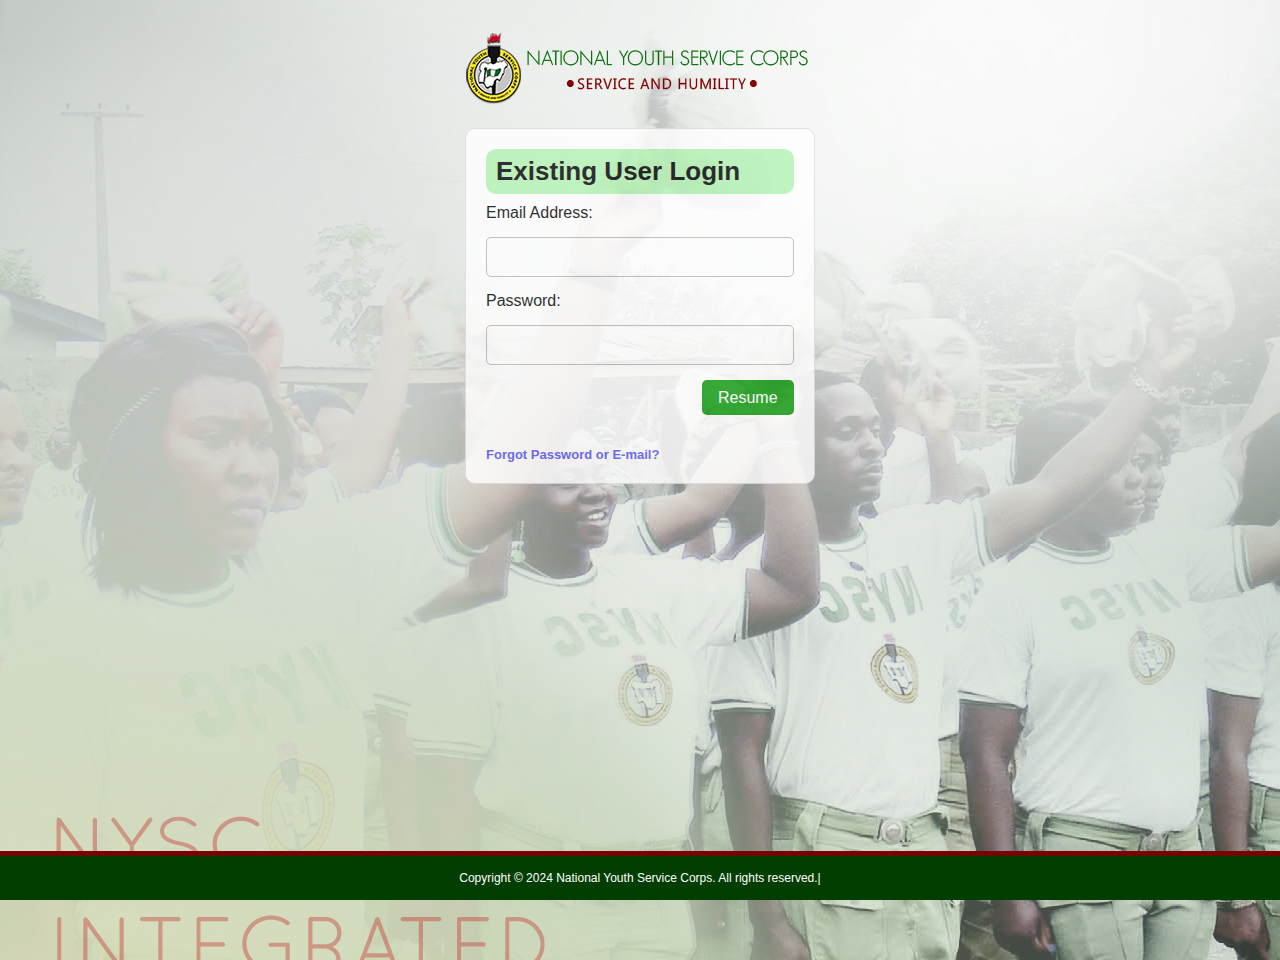
<file: login.html>
<!DOCTYPE html>
<html lang="en">

<head>
    <meta charset="UTF-8">
    <meta name="viewport" content="width=device-width, initial-scale=1.0">
    <title>login</title>
    <link rel="stylesheet" href="/Assets/css/login.css">
</head>

<body onload="changeBackgroundImage()">
    <section id="login">
        <div class="logocontainer">
            <img src="/Assets/Images/nysc banner logo.png" alt="">
        </div>
        <div class="main">
            <div class="formcontainer">
                <form action="">
                    <div class="existinguser">
                        <h1>Existing User Login</h1>
                    </div>
                    <label for="Email" class="emailaddress">
                        <p>
                          Email Address:
                        </p>
                        <input type="text" placeholder="" required>
                    </label>
                    <label for="Password" class="emailaddress">
                        <p>Password:</p>
                        <input type="password" placeholder="" required>
                    </label>
                    <div class="resume">
                        <button>Resume</button>
                    </div>
                    <div class="forget">
                        <a href="" class="">Forgot Password or E-mail?</a>
                    </div>
                </form>
            </div>
        </div>
    </section>
    <footer>
        <div class="">
            <p class="copyright">
                Copyright © 2024 National Youth Service Corps. All rights reserved.|
            </p>
        </div>
    </footer>
    <script src="/login.js"></script>
</body>

</html>
</file>
<file: Assets/css/login.css>
*,
*::after,
*::before{
    margin: 0;
    padding: 0;
    box-sizing: border-box;
    font-family: "Open Sans", sans-serif;
}
body>section{
    height: 60rem;
    padding-top: 30px;
}
.logocontainer{
display: flex;
justify-content: center;
text-align: center;
margin-bottom: 20px;
}
.main{
    display: flex;
    justify-content: center;
}
.formcontainer{
    border: 1px solid rgb(223, 221, 221);
    padding: 20px;
    width: 350px;
    border-radius: 10px;
    background-color: white;
    opacity: 0.8;
}
.existinguser{
    background-color: rgb(179, 243, 179);
    padding-left: 10px;
    border-radius: 10px;
    height: 45px;
    align-content: center;
    margin-bottom: 10px;
    font-size: 13px;
}
.emailaddress{
    display: block;
    margin-bottom: 15px;
}
.emailaddress>p{
    margin-bottom: 15px;
}
.emailaddress>input{
    width: 100%;
    border-radius: 5px;
    height: 40px;
    border: 1px solid rgb(185, 182, 182);
}
.resume{
    display: flex;
    justify-content: end;
    margin-bottom: 30px;
}
.resume>button{
    background-color: rgb(12, 153, 12);
    height: 35px;
    color: white;
    font-size: 16px;
    font: bold;
    padding: 5px;
    align-content: center;
    width: 30%;
    border: none;
    border-radius: 5px;
    background-image:url(/);
}

.forget>a{
    text-decoration: none;
    font-size: 13px;
    color: rgb(87, 87, 243);
   font-weight: 600;
}
footer{
    background-color: rgb(2, 61, 2);
    color: white;
    border-top: 5px solid rgb(117, 5, 5);
    position: fixed;
    bottom: 0;
    right: 0;
    left: 0;
}
.copyright{
    text-align: center;
    font-size: 12px;
    padding: 15px 15px;
}
</file>
